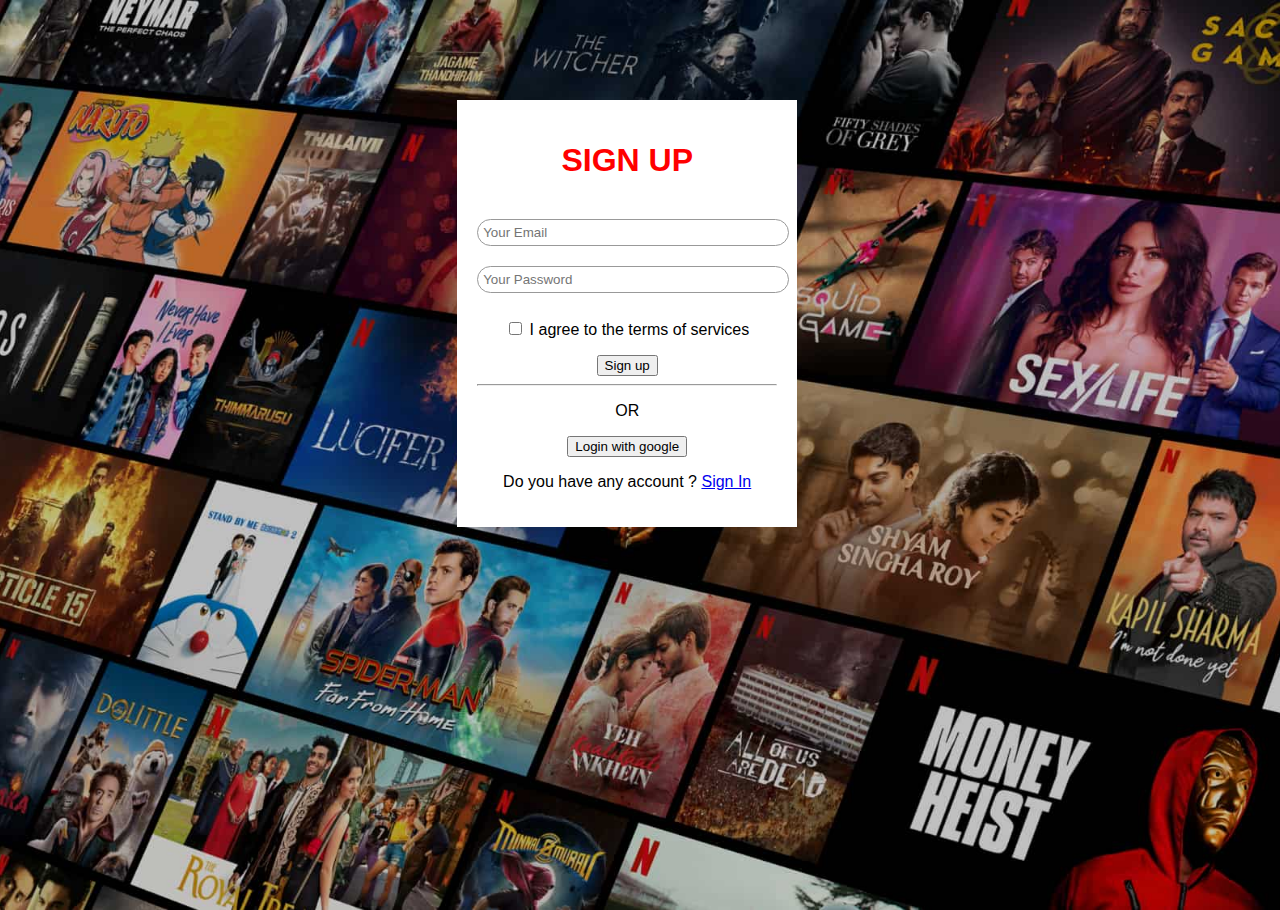
<file: sign.html>
<!DOCTYPE html>
<html lang="en">
<head>
    <meta charset="UTF-8">
    <meta http-equiv="X-UA-Compatible" content="IE=edge">
    <meta name="viewport" content="width=device-width, initial-scale=1.0">
    <link rel="stylesheet" href="sign.css">
    <link rel="icon" href="assets/net/icon.png">
    <title>Sign Up</title>
</head>
<body>
    <section>
        <div class="sign">
            <h1>SIGN UP</h1>
                <form action="">
                <input type="email" class="input-box" placeholder="Your Email">
                <input type="password" class="input-box" placeholder="Your Password" >
                <p><span><input type="checkbox"></span> 
                    I agree to the terms of services
                </p>
                <button type="button" class="signup-btn">Sign up</button>
                <hr>
                <p class="or">OR</p>
                <button type="button" class="signup-btn">Login with google</button>
                <p>Do you have any account ? <a href="#">Sign In</a></p>
            </form>
        </div>
    </section>
</body>
</html>
</file>
<file: sign.css>
body{
    margin: 0;
    padding: 0;
    font-family: sans-serif;
    background-image: url(assets/net/banner.jpg);
    background-repeat: no-repeat;
    width: 98%;
    height: 90vh;
    background-size: cover;
    background-position: center;
    background-image: -webkit-image-set(100%);
}

.sign{
    width: 300px;
    box-shadow: 0 0 3 0 rgba(0,0,0,0.3);
    background: #fff;
    padding: 20px;
    margin: 8% auto 0;
    text-align: center;
}

.sign h1{ 
    color: red;
    margin-bottom: 30px;
}

.input-box{
    border-radius: 20px;
    padding: 5px;
    margin: 10px 0;
    width: 100%;
    border: 1px solid #999;
    outline: none;
}
</file>
